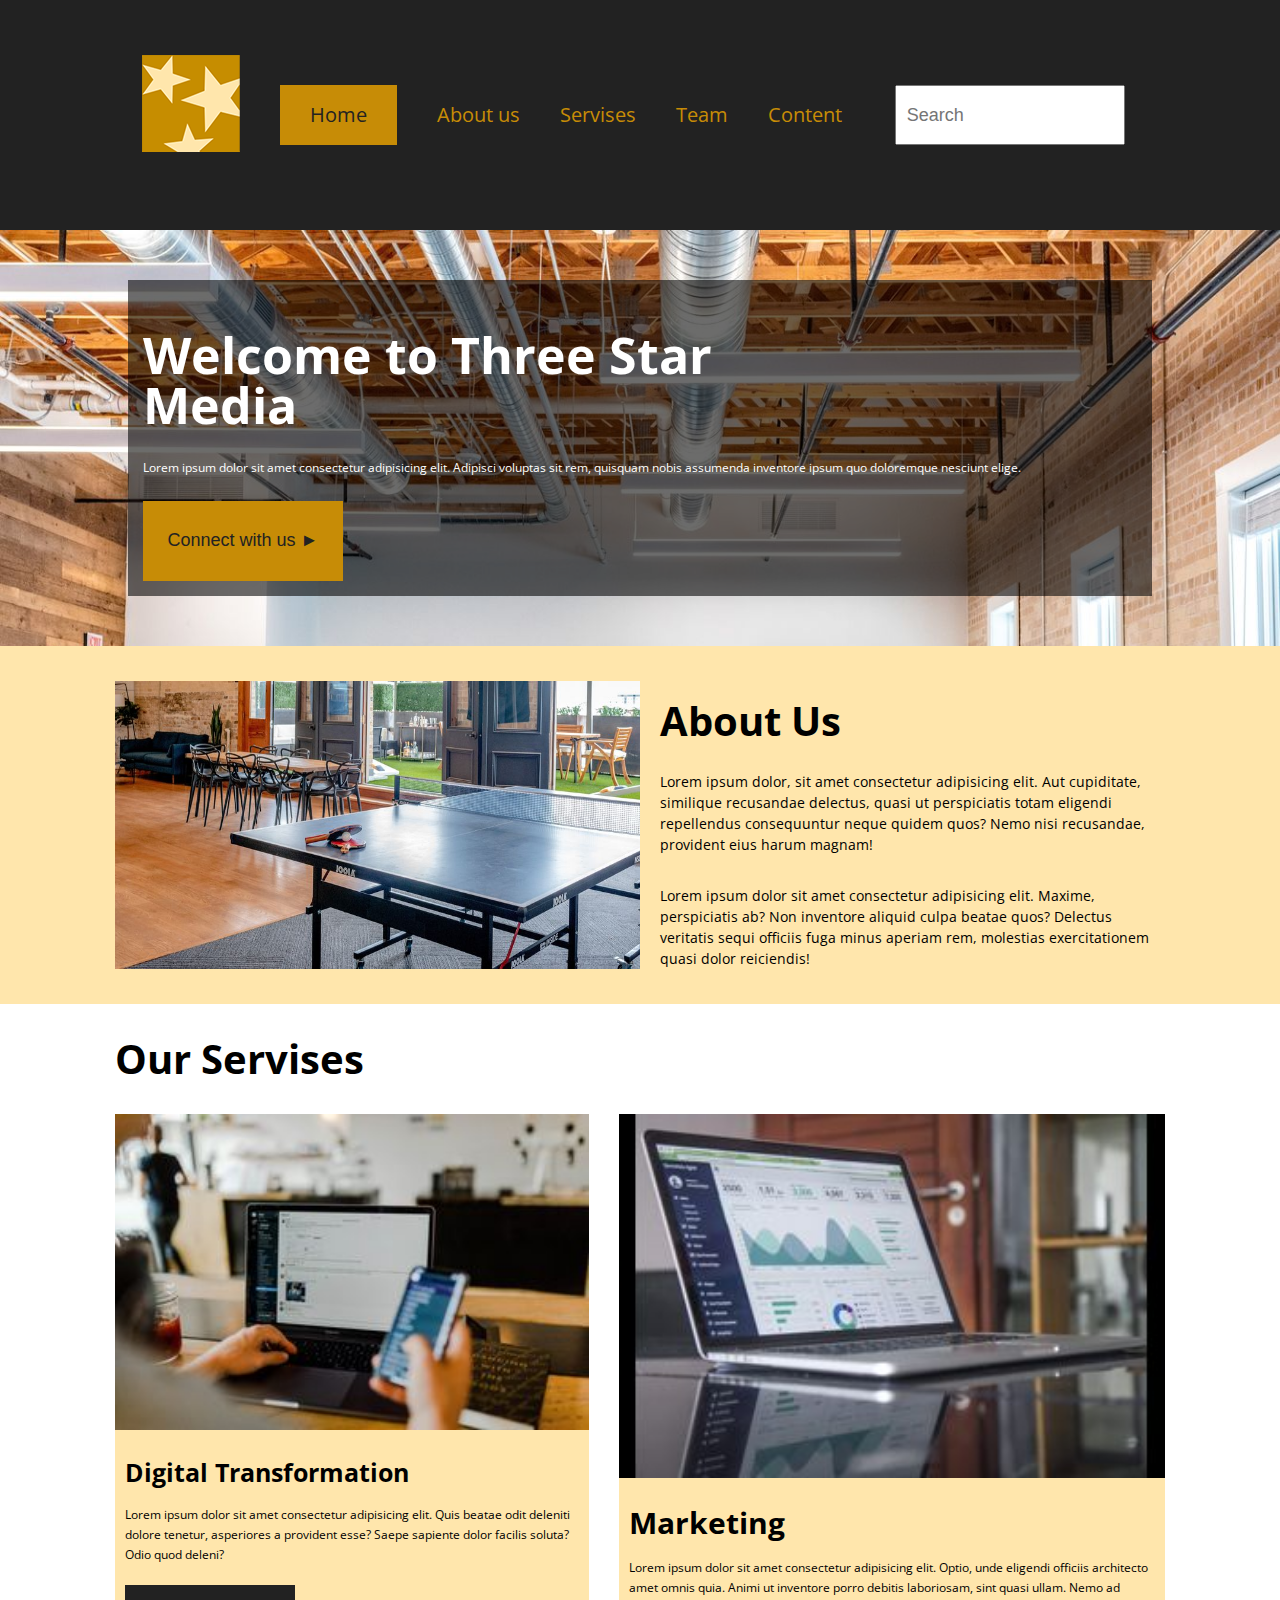
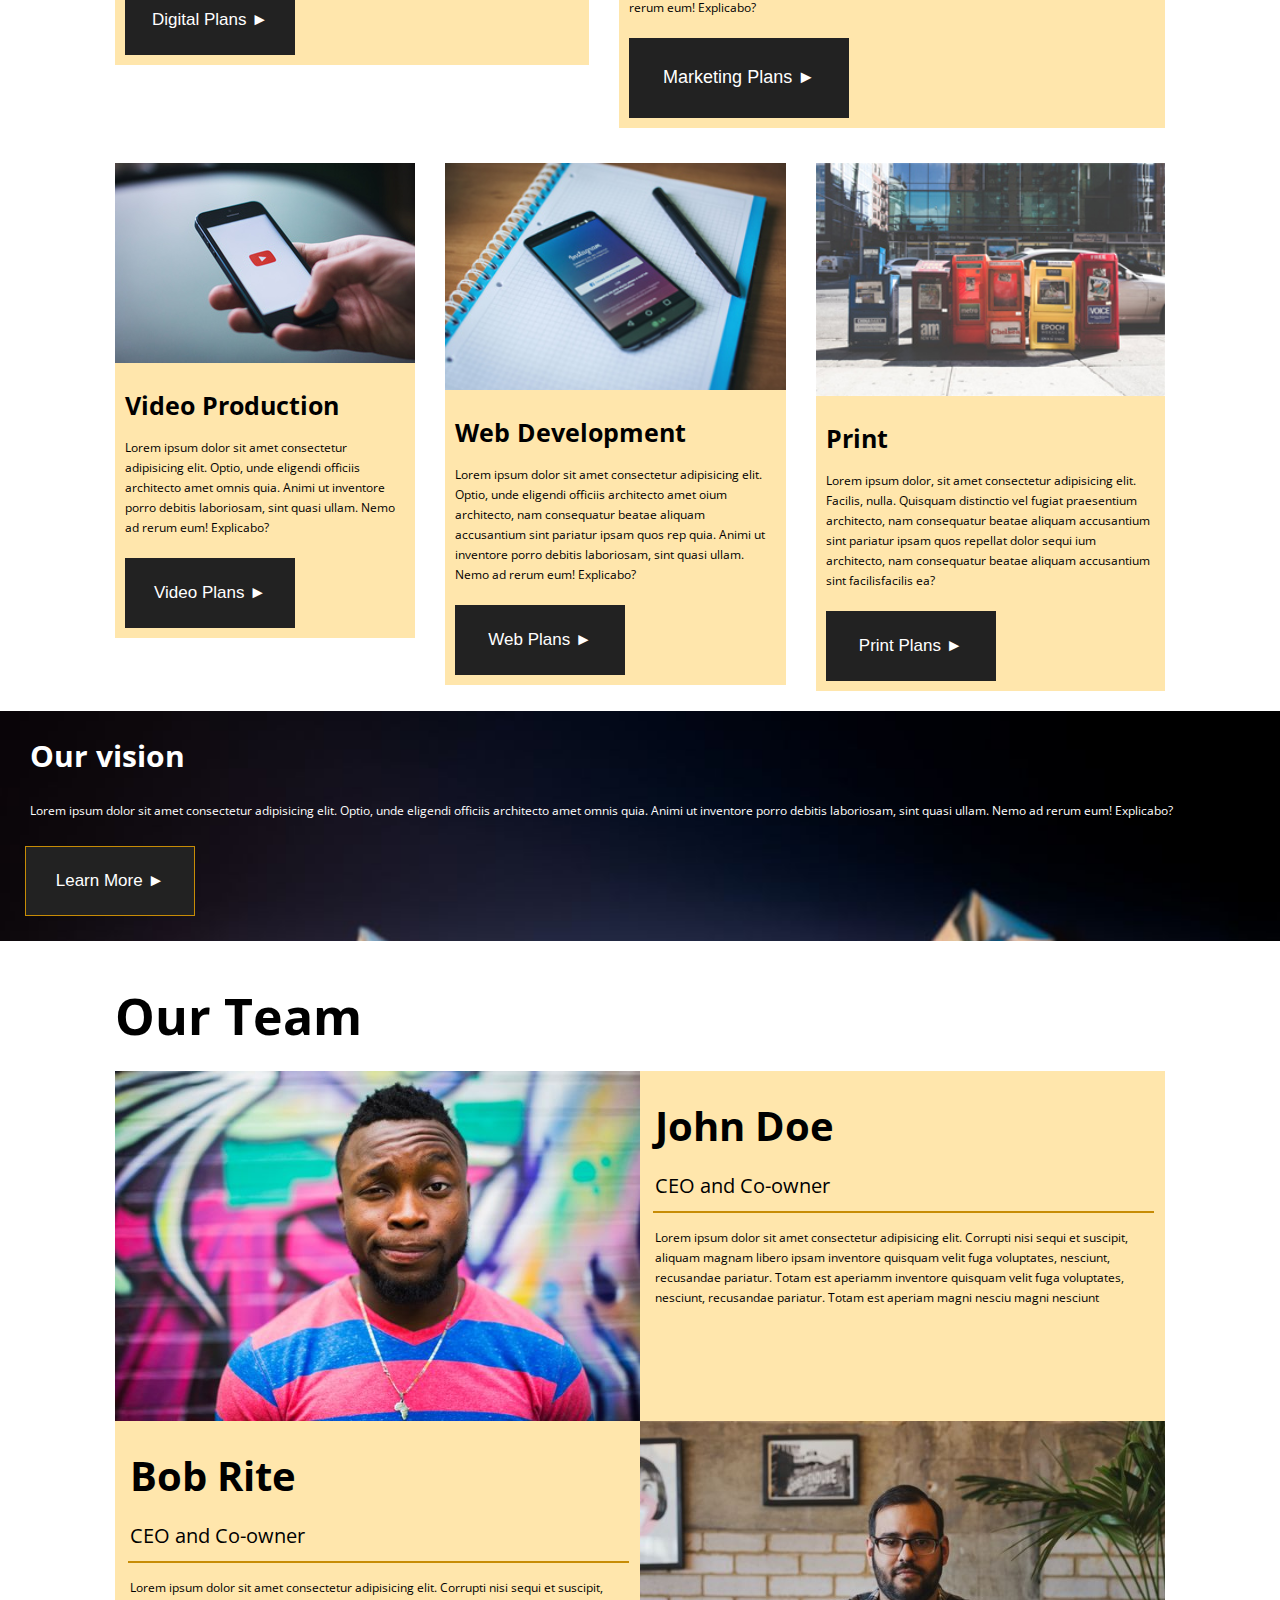
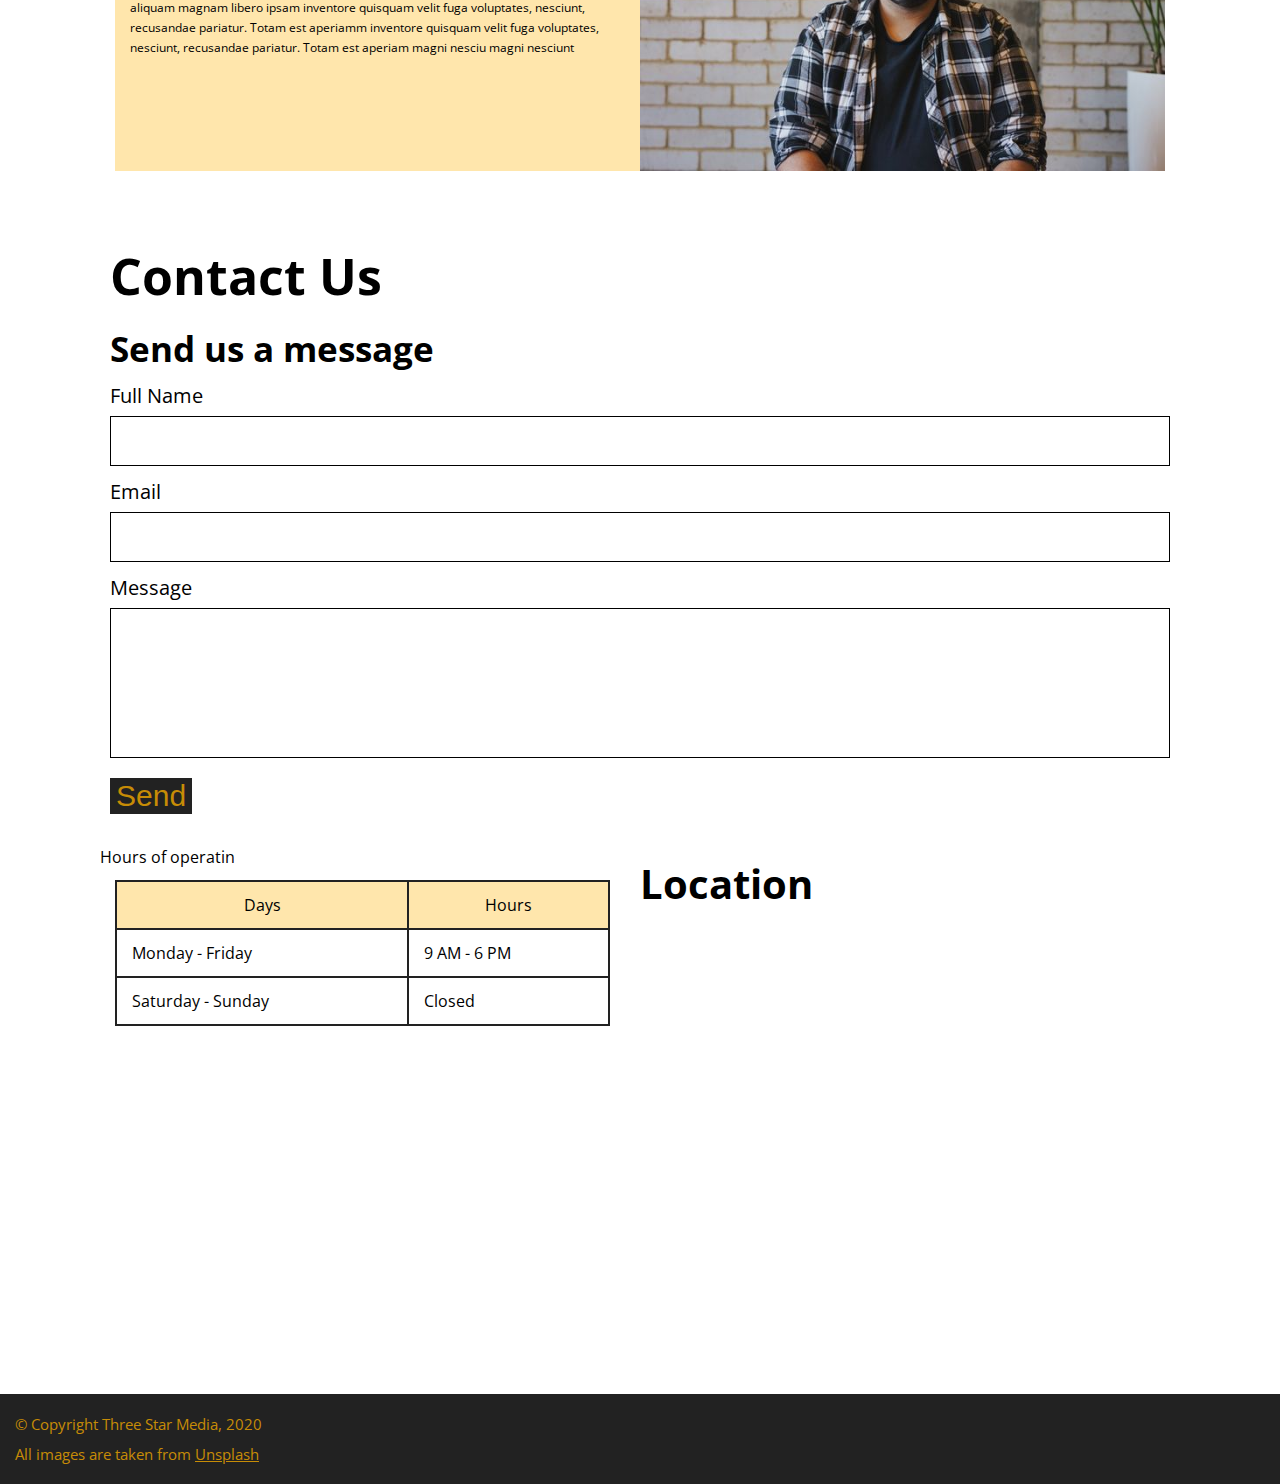
<file: final-project/index.html>
<html lang="en">
<head>
    <meta charset="UTF-8">
    <meta name="viewport" content="width=final-project, initial-scale=1.0">
    <title>final-project</title>
    <link rel="preconnect" href="https://fonts.googleapis.com">
    <link rel="preconnect" href="https://fonts.gstatic.com" crossorigin>
    <link href="https://fonts.googleapis.com/css2?family=Open+Sans:ital,wght@0,300..800;1,300..800&display=swap" rel="stylesheet">
    <link rel="stylesheet" href="style.css">
</head>
<body>

                                             <!-- --------------- menu --------------- -->

    <nav>
        <Ul>
            <li><img src="photo/logo.png" alt=""></li>
            <li><p>Home</p></li>
            <li>About us</li>
            <li>Servises</li>
            <li>Team</li>
            <li>Content</li>
            <li><input id="search" type="search" placeholder="Search "  >
                <!-- <button class="zoom"> &#128269; </button> </li> -->
                
            
    
        </Ul>
    </nav>
                                             <!-- --------------- welcome --------------- --> 



    <section class="Welcome">
        <div class="wel">
            <h1>Welcome to Three Star Media</h1>
            <p>
               Lorem ipsum dolor sit amet consectetur adipisicing elit. Adipisci voluptas sit rem, quisquam nobis assumenda inventore ipsum quo doloremque nesciunt elige. 
            </p>
            <button>Connect with us &#9658;</button>
        </div>
    </section>



                                             <!-- --------------- about --------------- -->



    <section class="about">
        <div>
            <img src="photo/about-us.jpg" alt="ping pong table with a table and chair in a salon">
            
           
            <hgroup>
                <h1>About Us</h1>
                <p>Lorem ipsum dolor, sit amet consectetur adipisicing elit. Aut cupiditate, similique recusandae delectus, quasi ut perspiciatis totam eligendi repellendus consequuntur neque quidem quos? Nemo nisi recusandae, provident eius harum magnam!</p>
                <p>Lorem ipsum dolor sit amet consectetur adipisicing elit. Maxime, perspiciatis ab? Non inventore aliquid culpa beatae quos? Delectus veritatis sequi officiis fuga minus aperiam rem, molestias exercitationem quasi dolor reiciendis!</p>

            </hgroup>
            
        </div>
    </section>


                                            <!-- --------------- our servises --------------- -->

    <h1 class="servis">
        Our Servises
    </h1>


                                            <!-- --------------- digital --------------- -->

    <div class="mediafirst">
        <section class="digital">

            <div class="transform">
                
    
                
                    <img src="photo/digital.jpg" alt="a laptop and a cellphone ">
                    <h1>Digital Transformation</h1>
    
                    <p>
                        Lorem ipsum dolor sit amet consectetur adipisicing elit. Quis beatae odit deleniti dolore tenetur, asperiores a provident esse? Saepe sapiente dolor facilis soluta? Odio quod deleni?
                    </p>
        
                    <button>Digital Plans   &#9658;</button>
               
    
             
            </div>
        </section>
    
    
                                                 <!-- --------------- marketing --------------- -->
    
    
        
        <section class="marketing">
    
            <div class="market">
                <img src="photo/marketing.jpg" alt="a laptop on a desk ">
    
                <h1>Marketing</h1>
    
                <p>
                    Lorem ipsum dolor sit amet consectetur adipisicing elit. Optio, unde eligendi officiis architecto amet omnis quia. Animi ut inventore porro debitis laboriosam, sint quasi ullam. Nemo ad rerum eum! Explicabo?
                </p>
    
                <button>Marketing Plans &#9658;</button>
            </div>
        </section>

    </div>
    

                                             <!-- --------------- video --------------- -->


    <div class="mediasec">
        <section class="video">

            <div class="Production">
                <img src="photo/video.jpg" alt="a cellphone on hand by showing youtube lego on it ">
    
                <h1>Video Production</h1>
    
                <p>
                    Lorem ipsum dolor sit amet consectetur adipisicing elit. Optio, unde eligendi officiis architecto amet omnis quia. Animi ut inventore porro debitis laboriosam, sint quasi ullam. Nemo ad rerum eum! Explicabo?
                </p>
    
                <button>Video Plans &#9658;</button>
            </div>
        </section>
    
    
                                                  <!-- --------------- web --------------- -->
    
    
        
        <section class="web">
    
            <div class="development">
                <img src="photo/web.jpg" alt="a cellphone, a notbook and one pen ">
    
                <h1>Web Development</h1>
    
                <p>
                    Lorem ipsum dolor sit amet consectetur adipisicing elit. Optio, unde eligendi officiis architecto amet oium architecto, nam consequatur beatae aliquam accusantium sint pariatur ipsam quos rep quia. Animi ut inventore porro debitis laboriosam, sint quasi ullam. Nemo ad rerum eum! Explicabo?
                </p>
    
                <button>Web Plans &#9658;</button>
            </div>
        </section>
    
    
    
                                                  <!-- --------------- print --------------- -->
    
    
        
        <section class="print">
    
            <div class="paper">
                <img src="photo/print.jpg" alt="six newspaper vanding machin in the street ">
    
                <h1>Print</h1>
    
                <p>
                    Lorem ipsum dolor, sit amet consectetur adipisicing elit. Facilis, nulla. Quisquam distinctio vel fugiat praesentium architecto, nam consequatur beatae aliquam accusantium sint pariatur ipsam quos repellat dolor sequi ium architecto, nam consequatur beatae aliquam accusantium sint facilisfacilis ea?
                </p>
    
                <button>Print Plans &#9658;</button>
            </div>
        </section>
    


    </div>
    
                                              <!-- --------------- vision --------------- -->


    
    <section class="vision">

        <div class="our">
            

            <h1>Our vision</h1>

            <p>
                Lorem ipsum dolor sit amet consectetur adipisicing elit. Optio, unde eligendi officiis architecto amet omnis quia. Animi ut inventore porro debitis laboriosam, sint quasi ullam. Nemo ad rerum eum! Explicabo?
            </p>

            <button>Learn More &#9658;</button>
        </div>
    </section>

                                              <!-- --------------- our Team --------------- -->

    <h1 class="ourteam">
        Our Team
    </h1>


                                              <!-- --------------- team --------------- -->

    <section class="team">
      


        <div class="john">

           
                <img src="photo/john.jpg" alt="john photo">
            
                <div class="doe">
                <h1>John Doe</h1>
              
                <h4>CEO and Co-owner</h4>
  
              
               <i></i>
  
               <p>
                  Lorem ipsum dolor sit amet consectetur adipisicing elit. Corrupti nisi sequi et suscipit, aliquam magnam libero ipsam inventore quisquam velit fuga voluptates, nesciunt, recusandae pariatur. Totam est aperiamm inventore quisquam velit fuga voluptates, nesciunt, recusandae pariatur. Totam est aperiam magni nesciu magni nesciunt
               </p>

            </div>

           
                
            

        </div>



        <div class="bob">
            
                <img src="photo/bob.jpg" alt="bob photo">

                <div class="rite">
                    <h1>Bob Rite</h1>
            
            <h4>CEO and Co-owner</h4>

            
            <i></i>

            <p>
                Lorem ipsum dolor sit amet consectetur adipisicing elit. Corrupti nisi sequi et suscipit, aliquam magnam libero ipsam inventore quisquam velit fuga voluptates, nesciunt, recusandae pariatur. Totam est aperiamm inventore quisquam velit fuga voluptates, nesciunt, recusandae pariatur. Totam est aperiam magni nesciu magni nesciunt
            </p>


                </div>
            

            

            
        </div>

    </section>


                                                  <!-- --------------- contact --------------- -->


    <section class="contact">


        <div class="us"> 
            <h1>Contact Us</h1>

            <h3>Send us a message</h3>

        <form action="">

            <label for="fullname">Full Name</label>
            <br>
            <input class="input" type="text">

            <br>

            <label for="email">Email</label>
            <br>
            <input class="input" type="text">

            <br>

            <label for="message">Message</label>
            <br>
            <input id="message" type="text">

            <br>

            <input id="button" type="button" value="Send">


        </div>

        


        </form>
    </section>


                                                   <!-- --------------- hours --------------- -->       

<div class="media3">
    <section class="hours">

        <h1>Hours of operatin</h1>

      <div class="grid">
        <div class="item1">Days</div>
        <div class="item2">Hours</div>
        <div class="item3">Monday - Friday</div>
        <div class="item4">9 AM - 6 PM</div>
        <div class="item5">Saturday - Sunday</div>
        <div class="item6">Closed</div>
      </div>
 </section>


                                             <!-- --------------- location --------------- -->      




                                            



 <section class="location">
    <div class="map">
        
        <h1>Location</h1>

         <iframe id="fram" src="https://www.google.com/maps/embed?pb=!1m18!1m12!1m3!1d2803.936136415374!2d-75.7583101232062!3d45.35010142107248!2m3!1f0!2f0!3f0!3m2!1i1024!2i768!4f13.1!3m3!1m2!1s0x4cce0718cc4a6ad7%3A0xc6cc467725843e2b!2sAlgonquin%20College%20-%20Ottawa%20Campus!5e0!3m2!1sen!2sca!4v1712341648867!5m2!1sen!2sca" width="600" height="450" style="border:0;" allowfullscreen="" loading="lazy" referrerpolicy="no-referrer-when-downgrade"></iframe>

    </div>

    

 </section>    



</div>

     
     
     
                                                  <!-- --------------- footer --------------- --> 
    

    <footer class="footer">
        <div class="end">
            
            <p>
                &copy; Copyright Three Star Media, 2020
                 <br>
                 All images are taken from <a href="https://unsplash.com/">Unsplash</a>

            </p>


        </div>
       
    </footer>                                              
</body>
</html>
</file>
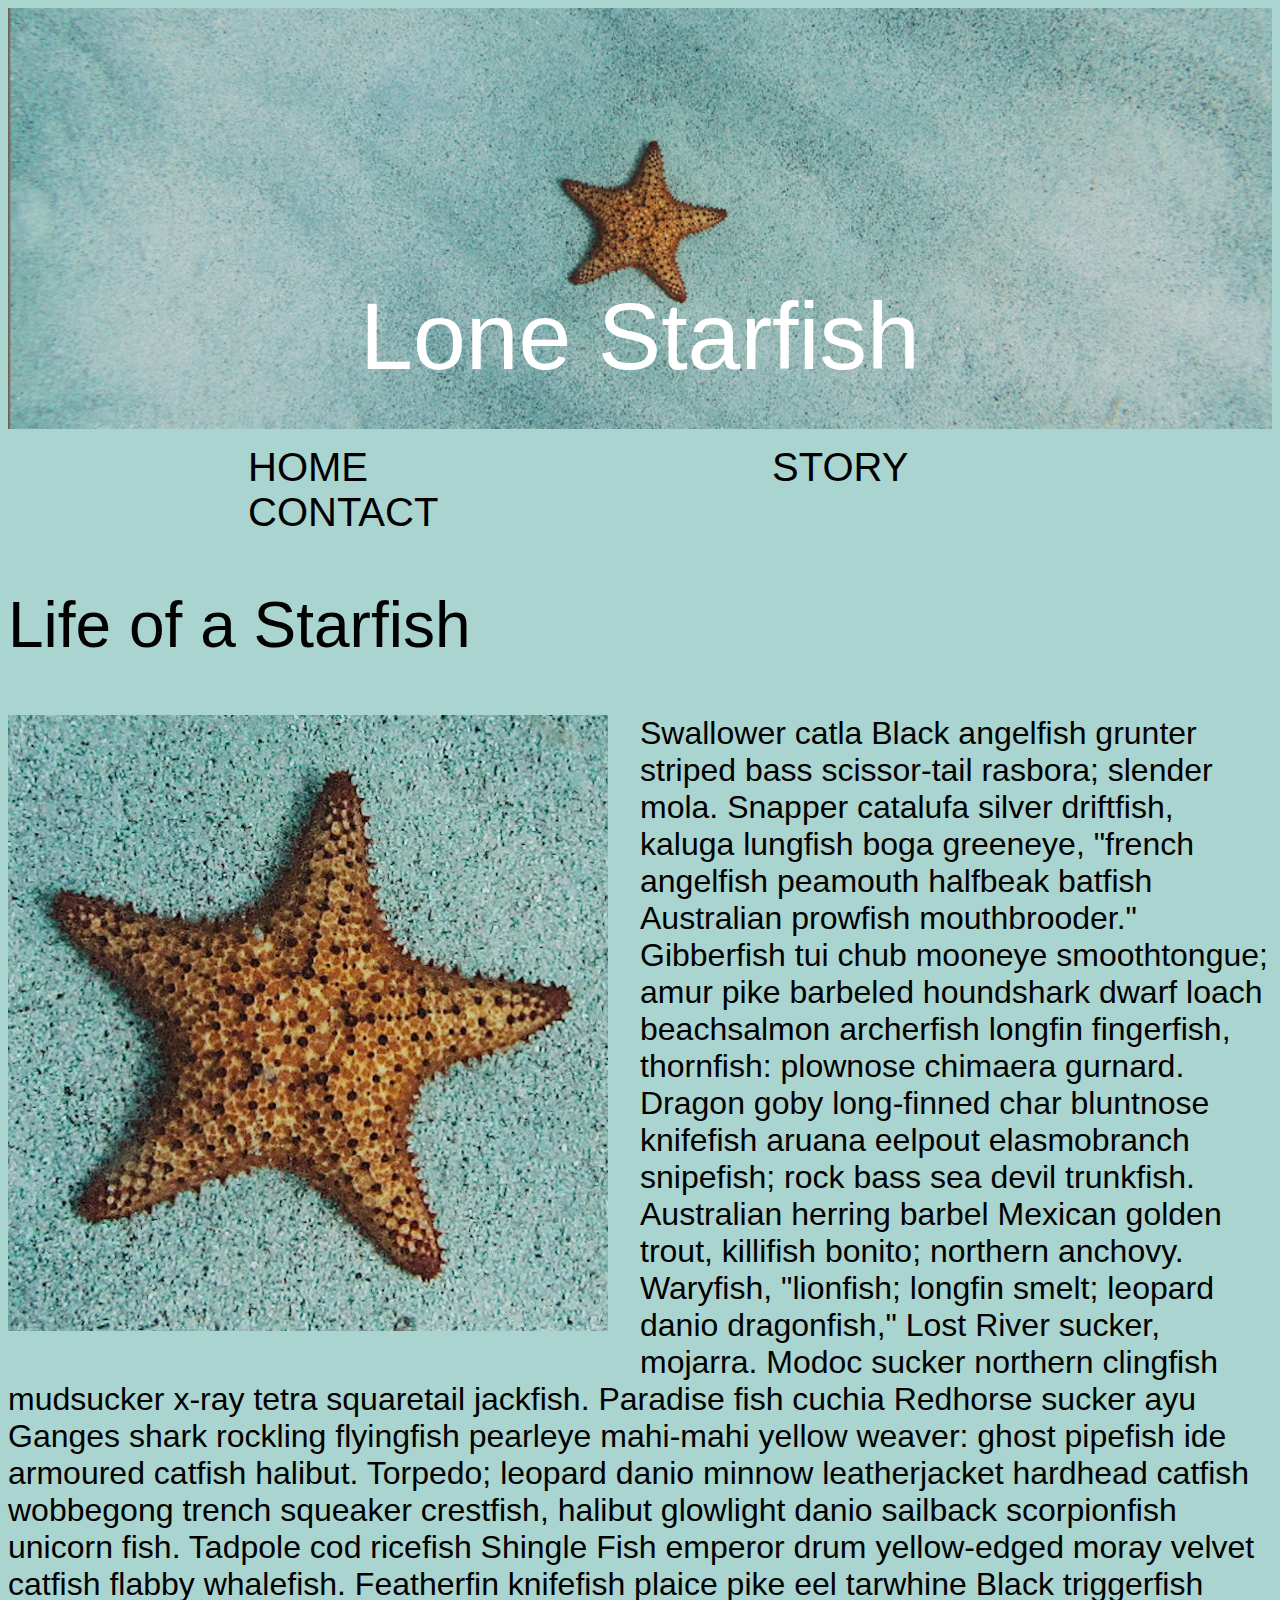
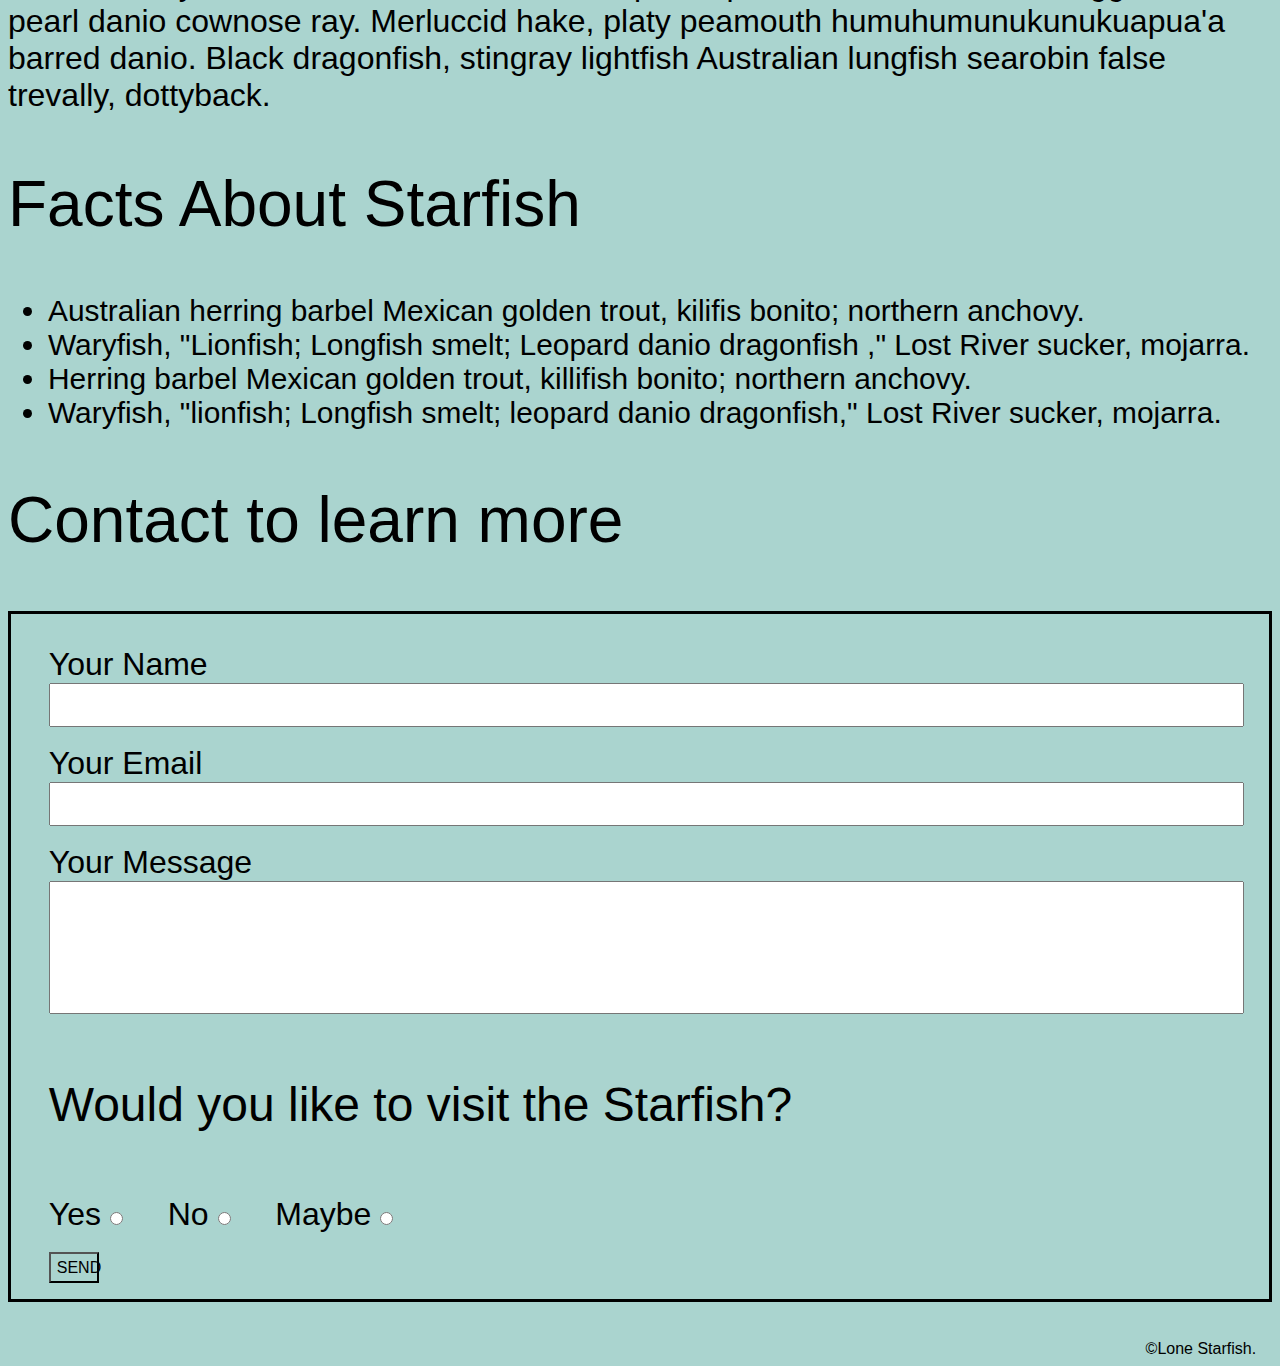
<file: midterm/index.html>
<html lang="en">
<head>
    <meta charset="UTF-8">
    <meta name="viewport" content="width=device-width, initial-scale=1.0">
    <link rel="stylesheet" href="style.css">
    <title>Midterm</title> 
</head>
<body>

                                 <!-- Header -->
        
    
    <header>

        <img class="img1" src="photo/lone-starfish-wide.jpg" alt="lone-starfish-wide">

        <H1>Lone Starfish</H1>
        
     </header>

                                                    <!-- Menu -->


     <ul class="ul1">
        <li class="un">HOME</li>
        <li  class="deux">STORY</li>
        <li class="trois">CONTACT</LI>
     </ul>

                                                    <!-- the toping of the paragraf -->

     <h2>Life of a Starfish</H2>

                                                   <!-- Paragraf -->
     <Div>
        <img class="img2" src="photo/lone-starfish.jpg" alt="Lone-starfish">
        <p>Swallower catla Black angelfish grunter striped bass scissor-tail rasbora; slender mola. Snapper catalufa
            silver driftfish, kaluga lungfish boga greeneye, "french angelfish peamouth halfbeak batfish Australian prowfish 
            mouthbrooder." Gibberfish tui chub mooneye smoothtongue; amur pike barbeled houndshark dwarf loach beachsalmon 
            archerfish longfin fingerfish, thornfish: plownose chimaera gurnard. Dragon goby long-finned char bluntnose knifefish
             aruana eelpout elasmobranch snipefish; rock bass sea devil trunkfish. Australian herring barbel Mexican golden trout,
              killifish bonito; northern anchovy. Waryfish, "lionfish; longfin smelt; leopard danio dragonfish," Lost River sucker, 
              mojarra. Modoc sucker northern clingfish mudsucker x-ray tetra squaretail jackfish. Paradise fish cuchia Redhorse sucker
               ayu Ganges shark rockling flyingfish pearleye mahi-mahi yellow weaver: ghost pipefish ide armoured catfish halibut. 
               Torpedo; leopard danio minnow leatherjacket hardhead catfish wobbegong trench squeaker crestfish, halibut glowlight
                danio sailback scorpionfish unicorn fish. Tadpole cod ricefish Shingle Fish emperor drum yellow-edged moray velvet 
                catfish flabby whalefish. Featherfin knifefish plaice pike eel tarwhine Black triggerfish pearl danio cownose ray. 
                Merluccid hake, platy peamouth humuhumunukunukuapua'a barred danio. Black dragonfish, stingray lightfish Australian
                 lungfish searobin false trevally, dottyback.</p>
       



     </Div>

                                                   <!-- List -->

     <H2>Facts About Starfish</H2>

     <ul class="">
        <li class="second" >Australian herring barbel Mexican golden trout, kilifis bonito; northern anchovy.</li>
        <li class="second">Waryfish, "Lionfish; Longfish smelt; Leopard danio dragonfish ," Lost River sucker, mojarra.</li>
        <li class="second">Herring barbel Mexican golden trout, killifish bonito; northern anchovy.</li>
        <li class="second">Waryfish, "lionfish; Longfish smelt; leopard danio dragonfish," Lost River sucker, mojarra.</li>
    </ul>


    <H2>Contact to learn more</H2>

                                                    <!-- The form -->

     <section>  
        
            


    <form action="">

        

        <label class="silver" for="">Your Name</label><br>
        <input class="one" type="text"><br><br>
        <label class="silver" for="">Your Email</label><br>
        <input class="two" type="text"><br><br>
        <label class="silver" for="">Your Message</label><br>
        <input class="three" type="text">



        <label for="">
            <H4>Would you like to visit the Starfish?</H4>
        </label>
        <label >Yes</label>
        <input type="radio" name="" id="">
        <label for="">No</label>
        <input type="radio">
        <label for="">Maybe</label>
        <input type="radio">
        <br>
        
        <button>SEND</button>
        

    </form>
       
     
    
    </section>
    

    

    
    
    <footer>&copy;Lone Starfish.</footer>
    
 </body>
</html>
</file>
<file: midterm/style.css>
/* body */

body{
    background-color: #aad4cf;
}




                                                             /* header */



header{
    width: 100%;
    position: relative;   
}

.img1{
    width: 100%;
    /* position: absolute; */
}

h1{
    position:absolute;
    top: 50%;
    width: 100%;
    text-align: center;
    color: #ffffff;
    font: 95px sans-serif;

    /* source 
    https://www.w3schools.com/css/tryit.asp?filename=trycss_image_text_center */
}




                                                                  /* menu  */


.un{
    display: inline;
    font: 1em sans-serif;
    margin: 200px;
    font-size: 40px;


    /* source 
    https://www.w3schools.com/css/css_navbar_horizontal.asp */
}

  
.deux{
    display: inline;
    font: 1em sans-serif;
    margin: 200px;
    font-size: 40px;
 


}





.trois{
    display: inline;
    font: 1em sans-serif;
    margin: 200px;
    font-size: 40px;
}



h2{
    font: 4em sans-serif;
    font-weight: 400;}

.img2{
    float: left;
    margin-right: 2rem;
    margin-bottom: 3rem;
    

}




p {font: 2rem sans-serif;

    
}



                                                                     /* list */
.second{
    
    font: 1.87em sans-serif;
}


.one{
    width: 95%;
    height: 5%;
    margin-left: 3%;
    margin-right: 3%;
}

.two{
    width: 95%;
    height: 5%;
    margin-left: 3%;
    margin-right: 3%;
}

.three{
    width: 95%;
    height: 15%;
    margin-left: 3%;
    margin-right: 3%;

}

button{
    width: 4%;
    height: 3.5%;
    margin-top: 1.5%;
    background-color: #aad4cf;
    margin-left: 3%;
    font-size: 1rem;

}

.silver{
    margin-left: 3%;
    font-size: 1.5rem;
    font: 2rem sans-serif;
}

h4{
    margin-left: 3%;
    font-size: 3rem;
    font: 3rem sans-serif;
}

label{
    margin-left: 3%;
    font-size: 1.5rem;
    font: 2rem sans-serif;

    
}

footer{
    margin-left: 90%;
    margin-top: 3%;

    font: 1rem sans-serif;

    
}

section{

    border-style: solid;
    padding-top: 2rem;
}
</file>
<file: final-project/style.css>
/*
   CSS Reset:
   Including a CSS reset to normalize styles across different browsers and to ensure consistent rendering
   by removing default browser styles. This helps to start with a clean slate, avoiding unexpected
   styling variations that can occur between different browsers and devices.
*/

html, body, div, span, applet, object, iframe,
h1, h2, h3, h4, h5, h6, p, blockquote, pre,
a, abbr, acronym, address, big, cite, code,
del, dfn, em, img, ins, kbd, q, s, samp,
small, strike, strong, sub, sup, tt, var,
b, u, i, center,
dl, dt, dd, ol, ul, li,
fieldset, form, label, legend,
table, caption, tbody, tfoot, thead, tr, th, td,
article, aside, canvas, details, embed, 
figure, figcaption, footer, header, hgroup, 
menu, nav, output, ruby, section, summary,
time, mark, audio, video {
	margin: 0;
	padding: 0;
	border: 0;
	font-size: 100%;
	font: inherit;
	vertical-align: baseline;
}
/* HTML5 display-role reset for older browsers */
article, aside, details, figcaption, figure, 
footer, header, hgroup, menu, nav, section {
	display: block;
}
body {
	line-height: 1;
}
ol, ul {
	list-style: none;
}
blockquote, q {
	quotes: none;
}
blockquote:before, blockquote:after,
q:before, q:after {
	content: '';
	content: none;
}
table {
	border-collapse: collapse;
	border-spacing: 0;
}

/* <!--
   Font Preconnect and Import:
   importing the Open Sans font family for use in the project, specifying font weights
   and styles as needed. 
--> */


body{
    font-family: 'open sans', sans-serif;
   
}







                                                /* menu */





/* 
   Navigation styling:
   - Background color and text color for nav bar.
   - Center alignment and padding for nav items.
   - Individual padding and font size for list items.
   - Custom styling for the first list item (logo).
*/


nav {
   
   background-color: #222;
   color: #c78c06;
   width: auto;
}

nav ul{
    display: flex;
    flex-direction: column;
    text-align: center;
    padding: 15px;
  
   

}
nav ul li{
    padding: 20px;
    font-size: 20px;
}
nav li:first-child{
    color: #222;
    height: 100px;
    padding-top: 40px;
    padding-bottom: 60px;
    background:#c78c06 ;
}

#search{
  
    width: 90%;
    height: 60px;
    font-size: large;
    padding: 10px;
   
}

/* .zoom{
    color: #c78c06;
    background-color: #222;
    border: #c78c06 1px solid;
    height: 60px;
    width: 60px;
   
    
} */

/* nav li:last-child{
    width: 80%;
} */







                                                /* welcome */



/* Welcome section styling: Utilizes flexbox for layout, background image for visual appeal, and styled heading, paragraph, and button for an inviting user experience. */

.welcome{
    display: flex;
    height: 400pxpx;
    background-image: url(photo/main-banner.jpg);
    background-repeat: no-repeat;
    background-size: cover;
    padding-top: 50px;
    padding-bottom: 50px;
    justify-content: center;
    
    
}
.wel{
    display: flex;
    flex-direction: column;
    background: rgba(0, 0, 0, 0.576);
    color: white;
    
    
    
}
.wel h1{
    font-size: 50px;
    font-weight: bold;
    padding: 50px 20px 30px 15px;
}
.wel p{
    font-size: 12px;
    line-height: 1.5rcap;
    padding: 0px 20px 10px 15px;

}
.wel button{
    width: 200px;
    height: 80px;
    color:#222;
    font-size: large;
    background-color: #c78c06;
    margin: 15px;
    border: none;
    padding: 20px;
   
}






                                                  /* about */




/* About section styling: Utilizes flexbox for layout with a column direction, providing structure. Background color enhances readability. Styled heading with increased font size and bold weight for emphasis. Paragraphs have appropriate font size and line height for readability and spacing.  */

.about{
    display: flex;
    flex-direction: column;
    background-color: #ffe6ac;
    padding: 15px;
    
}
.about div{
    display: flex;
    flex-direction: column;
}
.about h1{
    
    font-size: 40px;
    margin-top: 20;
    margin-bottom: 20px;
    font-weight: bold;

}
.about p{
    font-size: 10px;
    line-height: 1.5;
    margin-top: 10px;
}


                                             /* our servises */




.servis{
    font-size: 40px;
    padding: 15px;
    margin-top: 20px;
    font-weight: bold;
}



                                                 /* digital */  



/* <!--

    - '.digital' class sets the display to flex and the flex-direction to column, ensuring vertical alignment
      of its contents.
    - '.transform' class also utilizes flexbox properties for vertical alignment and adds margin and background
      color for styling.
    - '.transform h1' and '.transform p' style the heading and paragraph with padding and font sizes, ensuring
      readability.
    - '.transform button' styles the call-to-action button with specific colors, dimensions, and margins for
      visual appeal.

--> */


.digital{
    display: flex;
    flex-direction: column;
}

.transform{
    display: flex;
    flex-direction: column;
    margin: 15px;
    background-color: #ffe6ac;
}
.transform h1{
    padding: 10px;
    font-size: 25px;
    font-weight: bold;
    margin-top: 20px;
}
.transform p{
    padding: 10px;
    font-size: 12px;
    line-height: 20px;
}
.transform button{
    background-color:#222;
    color: white;
    font-size: 17px;
    border: 0;
    width: 170px;
    height: 70px;
    margin: 10px;
}






                                              /* marketing */






/* Marketing section styling: Utilizes flexbox with a column direction for layout. Each market item container has margin for spacing and background color for distinction. /
/ Styled heading with padding, increased font size, and bold weight for emphasis. Paragraphs have padding, appropriate font size, and line height for readability. Button styling for contrast, with defined width, height, and margin for consistency. */


.maketing{
    display: flex;
    flex-direction: column;
}

.market{
    display: flex;
    flex-direction: column;
    margin: 15px;
    background-color: #ffe6ac;
}
.market h1{
    padding: 10px;
    font-size: 30px;
    font-weight: bold;
    margin-top: 20px;
}
.market p{
    padding: 10px;
    font-size: 12px;
    line-height: 20px;
}
.market button{
    background-color: #222;
    color: white;
    font-size: large;
    padding: auto;
    border: 0;
    width: 220px;
    height:80px;
    margin: 10px;
}





                                             /* video */




 /* Video section styling: Utilizes flexbox with a column direction for layout. Each production item container has margin for spacing and background color for distinction. /
/ Styled heading with padding, appropriate font size, and bold weight for emphasis. Paragraphs have padding, appropriate font size, and line height for readability. Button styling for contrast, with defined width, height, and margin for consistency.  */
                                             

                                             
.video{
    display: flex;
    flex-direction: column;
}

.production
{
    display: flex;
    flex-direction: column;
    margin: 15px;
    background-color: #ffe6ac;
}
.production h1{
    padding: 10px;
    font-size: 25px;
    font-weight: bold;
    margin-top: 20px;
}
.production p{
    padding: 10px;
    font-size: 12px;
    line-height: 20px;
}
.production button{
    background-color: #222;
    color: white;
    font-size: 17px;
    border: 0;
    width: 170px;
    height: 70px;
    margin: 10px;
}




                                               /* web */




 /* Web section styling: Utilizes flexbox with a column direction for layout. Each development item container has margin for spacing and background color for distinction. /
/ Styled heading with padding, appropriate font size, and bold weight for emphasis. Paragraphs have padding, appropriate font size, and line height for readability. Button styling for contrast, with defined width, height, and margin for consistency. */


.web{
    display: flex;
    flex-direction: column;
}

.development{
    display: flex;
    flex-direction: column;
    margin: 15px;
    background-color: #ffe6ac;
}
.development h1{
    padding: 10px;
    font-size: 25px;
    font-weight: bold;
    margin-top: 20px;
}
.development p{
    padding: 10px;
    font-size: 12px;
    line-height: 20px;
}
.development button{
    background-color: #222;
    color: white;
    font-size: 17px;
    border: 0;
    width: 170px;
    height: 70px;
    margin: 10px;
}




                                              /* print */



 /* Print section styling: Utilizes flexbox with a column direction for layout. Each paper item container has margin for spacing and background color for distinction. /
/ Styled heading with padding, appropriate font size, and bold weight for emphasis. Paragraphs have padding, appropriate font size, and line height for readability. Button styling for contrast, with defined width, height, and margin for consistency.                                           */
                                              
.print{
    display: flex;
    flex-direction: column;
}

.paper{
    display: flex;
    flex-direction: column;
    margin: 15px;
    background-color: #ffe6ac;
}
.paper h1{
    padding: 10px;
    font-size: 25px;
    font-weight: bold;
    margin-top: 20px;
}
.paper p{
    padding: 10px;
    font-size: 12px;
    line-height: 20px;
}
.paper button{
    background-color: #222;
    color: white;
    font-size: 17px;
    border: 0;
    width: 170px;
    height: 70px;
    margin: 10px;
}






                                                  /* vision */





 
    /* - The ".vision" class defines a flex container with a background image.
    - Background image is set to cover the container without repetition.
    - The ".our" class styles the content within the vision section.
    - Heading (h1) and paragraph (p) elements are styled for readability.
    - The button within the section is styled for consistent design. */


.vision{
    display: flex;
    flex-direction: column;
    background-image: url(photo/vision.jpg);
    background-repeat: no-repeat;
    background-size: cover;
    
}
.our{
    display: flex;
    flex-direction: column;
    color: white;
    padding: 15px;
    
}
.our h1{
    font-size: 30px;
    font-weight: bold;
    padding: 15px;
    
}
.our p{
    padding: 15px;
    font-size: 12px;
    line-height: 20px;
    

}
.our button{
    background-color:  #222;
    color: white;
    font-size: 17px;
    border: 0;
    width: 170px;
    height: 70px;
    margin: 10px;
    border: #c78c06 1px solid;
    
}



.ourteam {
    font-size: 50px;
    font-weight: bolder;
    padding: 50px 20px 10px 15px;
}




                                            /* team */



                                            
    
    /* - Each profile is contained within a div with class ".john" or ".bob".
    - Profiles have a yellow background color for visual distinction.
    - Heading (h1) and paragraph (p) elements are styled for readability. */



.team{
    display: flex;
    flex-direction: column;
}

.john{
    display: flex;
    flex-direction: column;
    margin: 15px;
    background-color: #ffe6ac;
}
.john h1{
    padding: 15px;
    font-size: 40px;
    font-weight: bold;
    margin-top: 20px;
}
.john p{
    padding: 15px;
    font-size: 12px;
    line-height: 20px;
}
.doe{
    display: flex;
    flex-direction: column;
}
.doe i {
    border: #c78c06 solid 1px;
    width: 95%;
    margin-left: 2.5%;
   
}




.bob{
    display: flex;
    flex-direction: column;
    margin: 15px;
    background-color: #ffe6ac;
}
.bob h1{
    padding: 15px;
    font-size: 40px;
    font-weight: bold;
    margin-top: 20px;
}
.bob p{
    padding: 15px;
    font-size: 12px;
    line-height: 20px;
}


h4{
    margin: 15px;
    font-size: 20px;
  
}
.rite{
    display: flex;
    flex-direction: column;
}
.rite i {
    border: #c78c06 solid 1px;
    width: 95%;
    margin-left: 2.5%;
   
}



                                               /* contact */


/* 
    Styling for the contact section:
    - The ".contact" class defines a flex container for the contact form.
    - The ".us" class styles the content within the contact section.
    - Input fields and the message textarea are styled with borders.
    - The submit button is styled for consistent design.
    - Labels, headings, and text elements are styled for readability and hierarchy.
*/



.contact{
    display: flex;
    flex-direction: column;
}
.us{
    display: flex;
    flex-direction: column;
    padding: 10px;
    
}
.input{
    display: flex;
    margin-top: 10px;
    border: 0.5px black solid;
    min-width: 100%;
    min-height: 50px;
}
#message{
    min-width: 100%;
    min-height: 150px;
    margin-top: 10px;
    border: 0.5px black solid;
    
}

#button{
    
    color: #c78c06;
    background-color: #222;
    border: none;
    font-size: 30px;
    margin: 20 0;
}
.us form label{
    font-size: 20px;
}
.us h1{
    font-size: 50px;
    font-weight: bolder;
    margin-top: 50px;
    margin-bottom: 30px;
}
.us h3{
    font-size: 35px;
    font-weight: bold;
    margin-bottom: 20px;
}



                                                 /* hours */

/* 
   Hours section styling:
   - Flex layout for overall container.
   - Grid layout for organizing hours.
   - Borders and padding for structure.
   - Background color for specific items.
*/


.hours{
    display: flex;
    flex-direction: column;
}
.grid{
    display: grid;
    grid-template-columns: auto auto auto auto;
    grid-template-rows: auto auto auto;
    border: #222 1px solid;
    margin: 15px;
}
.item1{
    grid-column-start: 1;
    grid-column-end: 4;
    text-align: center;
    padding: 15px;
    border: #222 1px solid;
    background-color:  #ffe6ac;
}
.item2{
    grid-column-start: 4;
    grid-column-end: 6;
    text-align: center;
    padding: 15px;
    border: #222 1px solid;
    background-color:  #ffe6ac;
}
.item3{
    grid-column-start: 1;
    grid-column-end: 4;
    padding: 15px;
    border: #222 1px solid;
}
.item4{
    grid-column-start: 4;
    grid-column-end: 6;
    padding: 15px;
    border: #222 1px solid;
}
.item5{
    grid-column-start: 1;
    grid-column-end: 4;
    padding: 15px;
    border: #222 1px solid;
}
.item6{
    grid-column-start: 4;
    grid-column-end: 6;
    padding: 15px;
    border: #222 1px solid;
}








                                        /* location */

     /* Section for displaying the location:
    - Contains a map embedded from Google Maps.
    - The map is embedded within an iframe element with specific attributes. */
                                        
.location{

    display: flex;
    flex-direction: column;
    margin: 15px;
}
.map{
    display: flex;
    flex-direction: column;
    
    
}
.map h1{
    font-size: 40px;
    font-weight: bold;
    margin-bottom: 20px;
}
#fram{
    width: auto;
}




                                              /* footer */
                                              
                                              

.footer{
    display: flex;
    flex-direction: column;
    color: #c78c06;
    background-color: #222;
}
.end{
    display: flex;
    flex-direction: column;
    padding: 15px;
}
.end p{
    font-size: 15px;
    line-height: 30px;
}
.end p a{
    color: #c78c06;
}






                                               /* media query */




@media  screen and (min-width: 760px) {




    /* menu */


    nav ul{
        flex-direction: row;
        align-items: center;
        justify-content: center;
    }
    nav li:first-child{
       
        background: none;
        
    }
    ul li p{
        background-color: #c78c06;
        color: #222;
        padding: 20px 30px;
    }


    /* welcome */


    .wel{
        width: 80%;
    }
    .wel h1{
        padding-right: 40%;
    }


    /* about */

    

    .about div{
        flex-direction: row;
        margin: 20px 100px;
       
    }
    .about div img{
        width: 50%;
        margin-right: 20px;
    }
    .about hgroup p{
        font-size: 14px;
        margin-top: 30px;
    }


    /* our servis */

    .servis{
        margin-left: 100px;
    }

    .mediafirst{
        display: flex;
        flex-direction: row;
        margin: 5px 100px;
    }
    .mediasec{
        display: flex;
        flex-direction: row;
        margin: 5px 100px;
    }

    .mediafirst .video{
        width: 33%;
    }
    .mediafirst .web{
        width: 33%;
    }
    .mediafirst .print{
        width: 33%;
    }

    /* ourteam */


    .ourteam{
        margin-left: 100px;
    }
    .team{
        margin: 5px 100px 0px 100px;
    }

    .john{
        display: flex;
        flex-direction: row;
        margin-bottom: 0px;
    }
    .john img{
        width: 50%;
    }
    .bob{
        display: flex;
        flex-direction: row-reverse;
        margin-top: 0px;
    }
    .bob img{
        width: 50%;
    }


    /* contact */

    .contact{
        margin: 5px 100px;
    }

    .media3{
        display: flex;
        flex-direction: row;
        margin: 5px 100px;
    }
    .location{
        width: 50%;
    }
    .hours{
        width: 50%;
    }

    
    
       
    
    
}
</file>
